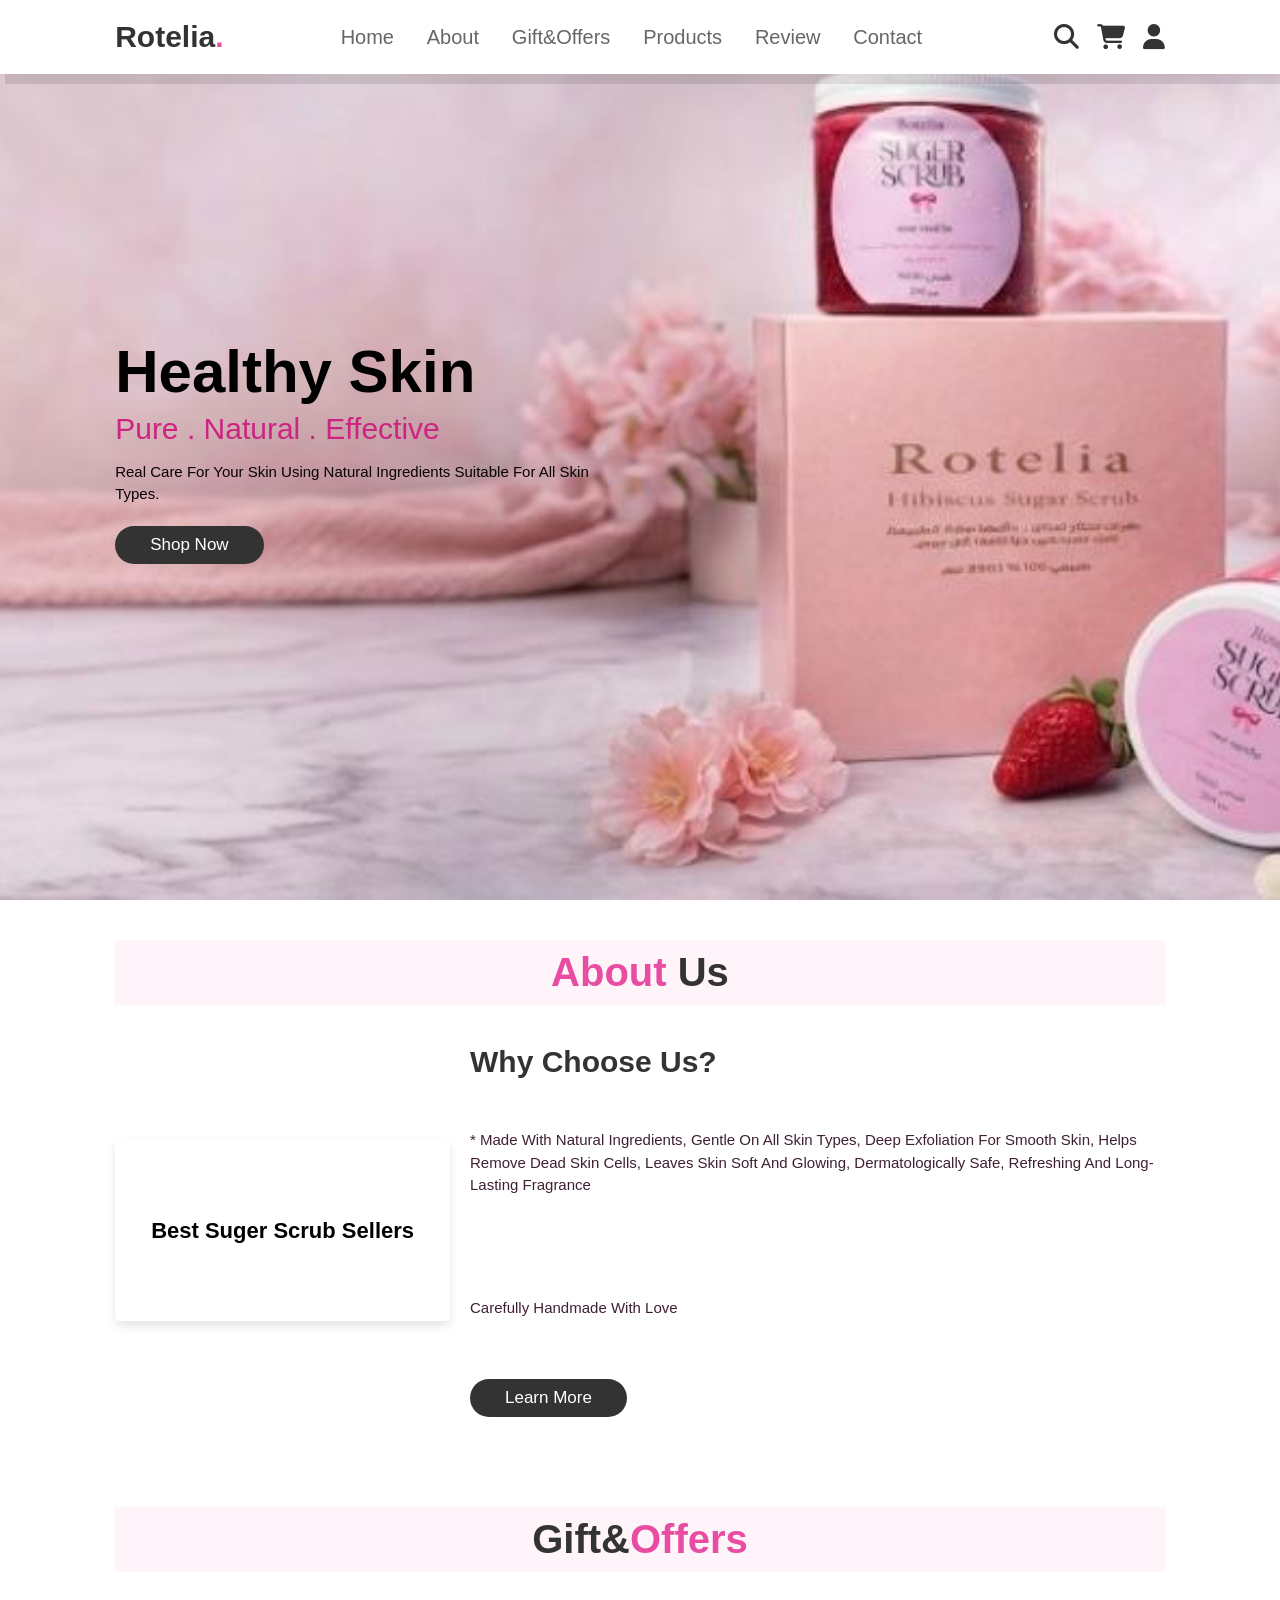
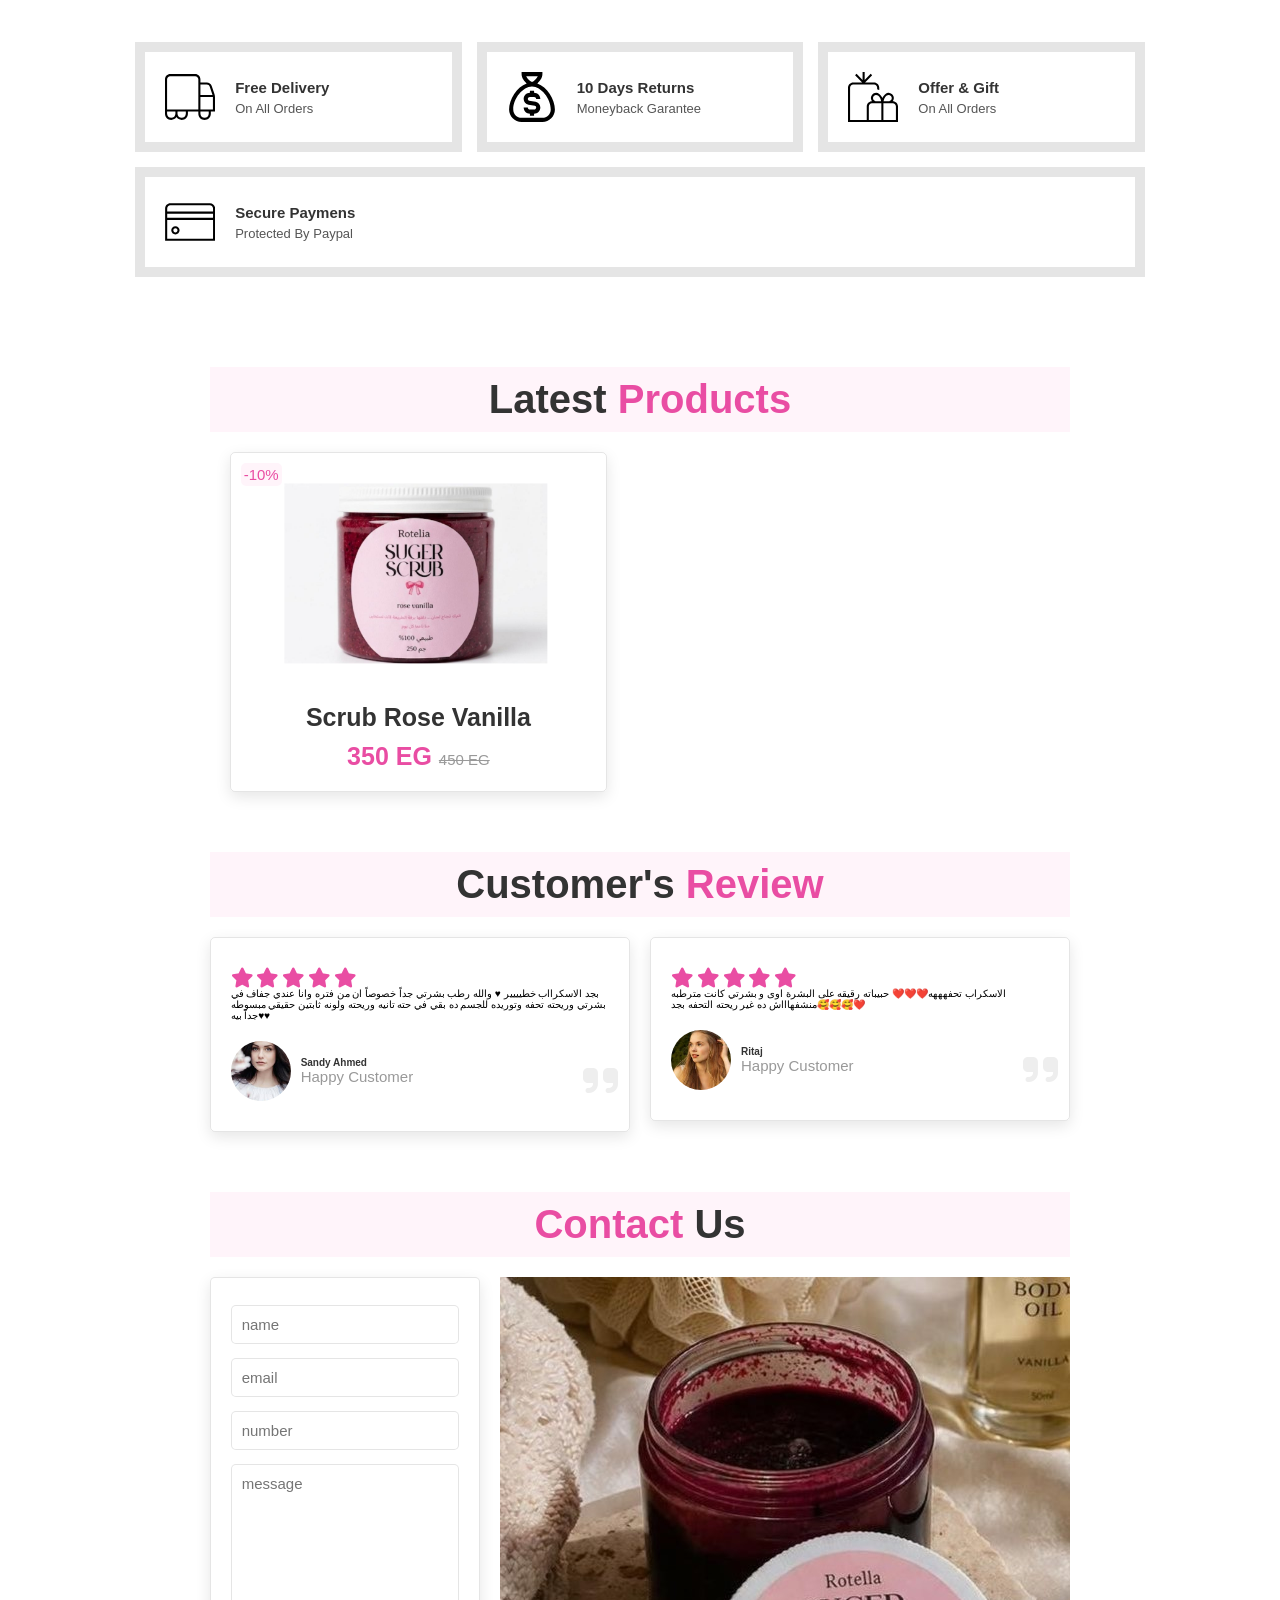
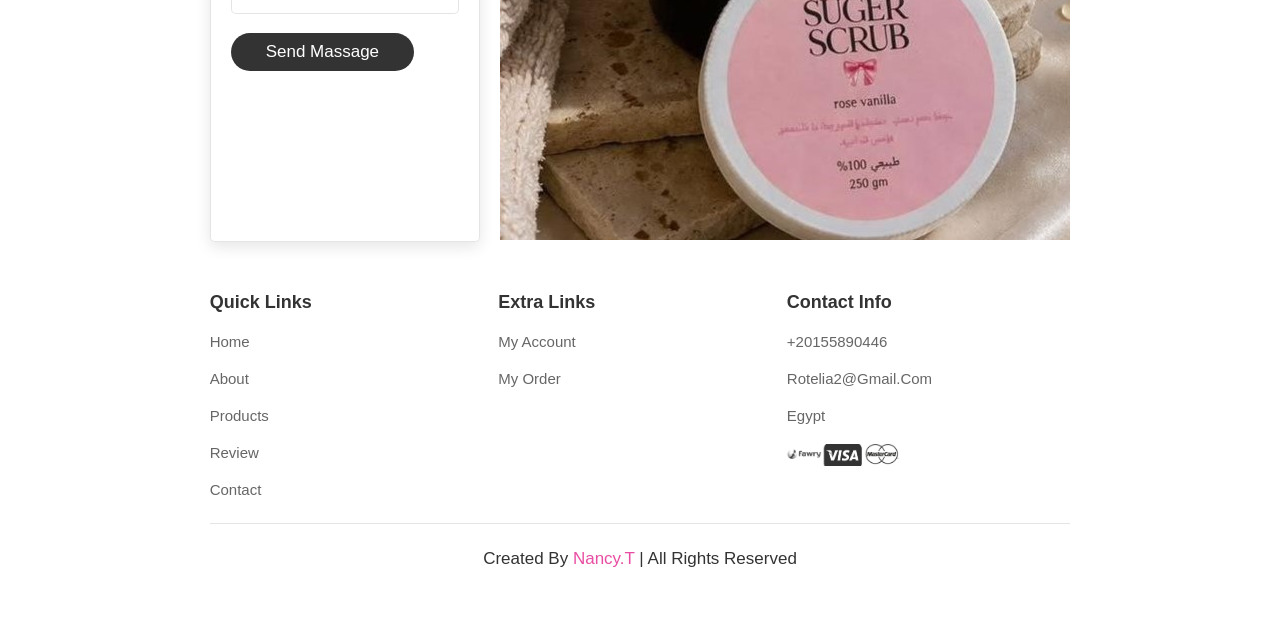
<file: index.html>
<!DOCTYPE html>
<html>
<head>
    <meta charset="UTF-8">
    <meta name="viewport" content="width=device-width,initial-scale=1.0">
    <title>Rotelia</title>
    <link rel="stylesheet" href="styles.css">
    <title>Complete responsive skincare website design tutorial</title>
           <!-- font awesome cdn link  -->
    <link rel="stylesheet" href="https://cdnjs.cloudflare.com/ajax/libs/font-awesome/6.5.0/css/all.min.css">

</head>
<body>
    <!-- header section starts -->
<header>

    <input type="checkbox" name="" id="toggler">
    <label for="toggler" class="fas fa-bars"></label>


          
     <a href="#" class="logo">Rotelia<span>.</span></a>

    <nav class="navbar">
        <a href="#home">home</a>
        <a href="#about">about</a>
        <a href="#gift&offers">gift&offers</a>
        <a href="#products">products</a>
        <a href="#review">review</a>
        <a href="#contact">contact</a>
    </nav>
    <div class="icons">
        <a href="#" class="fas fa-search"></a>
        <a href="#" class="fas fa-shopping-cart"></a>
        <a href="#" class="fas fa-user"></a>
    </div>
</header>








<!-- header section ends  -->



<!-- home section starts -->

<section class="home" id="home">
    
    <div class="content">
        <h3>healthy skin</h3>
        <span>pure . natural . effective</span>
        <p>Real care for your skin using natural ingredients suitable for all skin types.</p>
            <a href="#" class="btn">shop now</a>
        
    </div>
</section>       
    <!-- home section ends -->

    <!-- about section starts -->

    <section class="about" id="about">
        
        <h1 class="heading"> <span> about </span> us </h1>
        <div class="row">

        <div class="video-container">
            <video src="WhatsApp Video 2026-04-30 at 11.26.45 PM (1).mp4" loop autoplay muted></video>
            <h3>best suger scrub sellers</h3>
        </div>

        <div class="content">
            <h3>why choose us?</h3>
                    <p>* Made with natural ingredients,
                        Gentle on all skin types, 
                        Deep exfoliation for smooth skin,
                        Helps remove dead skin cells,
                        Leaves skin soft and glowing,
                        Dermatologically safe,
                        Refreshing and long-lasting fragrance</p>
                    <p>Carefully handmade with love</p>
                    <a href="#" class="btn">learn more</a>
        </div>
        </div>

    </section>

    <!-- about section ends -->

    <!-- icons section starts -->
    <section class="offers" id="gift&offers">
    <h1 class="heading"> gift&<span>offers</span> </h1>

    <section class="icons-container">
        <div class="icons">
            <img src="truck-moving.svg" alt="" width="50">
            <div class="info">
                <h3>free delivery</h3>
                <span>on all orders</span>
            </div>
        </div>

        
        <div class="icons">
            <img src="sack-dollar.svg" alt="" width="50">
            <div class="info">
                <h3>10 days returns</h3>
                <span>moneyback garantee</span>
            </div>
        </div>

        
        <div class="icons">
            <img src="gifts (1).svg" alt="" width="50">
            <div class="info">
                <h3>offer & gift</h3>
                <span>on all orders</span>
            </div>
        </div>


        <div class="icons">
            <img src="credit-card.svg" alt="" width="50">
            <div class="info">
                <h3>secure paymens</h3>
                <span>protected by paypal</span>
            </div>
        </div>

    </section>


 <!-- icons section ends -->

 <!-- prodcuts section starts -->

 <section class="products" id="products">
    <h1 class="heading"> latest <span>products</span></h1>
    <div class="box-container">

        <div class="box">
            <span class="discount">-10%</span>
            <div class="icon-box">
                <img src="(112).jpeg" alt="" class="img1">
                <img src="WhatsApp Image 2026-04-29 at 9.10.22 PM (1).jpeg" alt="" class="img2">
                <div class="icons">
                    <a href="#" class="cart-btn">add to cart</a>
                    <a href="#" class="fas fa-share"></a>
                </div>
            </div>
            <div class="content">
                <h3>scrub rose vanilla</h3>
                <div class="price">350 EG <span>450 EG</span></div>
            </div>
        </div>
    </div>
 </section>
 <!-- prodcuts section ends -->

 <!-- review section starts -->

 <section class="review" id="review">
    <h1 class="heading">customer's <span>review</span></h1>

    <div class="box-container">
        <div class="box">
            <div class="stars">
                <i class="fas fa-star"></i>
                <i class="fas fa-star"></i>
                <i class="fas fa-star"></i>
                <i class="fas fa-star"></i>
                <i class="fas fa-star"></i>
            </div>
            <p>بجد الاسكرااب خطيييير
                 ♥️ والله رطب بشرتي جداً خصوصاً ان من فتره وانا عندي جفاف في بشرتي 
                 وريحته تحفه وتوريده للجسم ده بقي في حته تانيه وريحته ولونه ثابتين 
                 حقيقي مبسوطه جداً بيه♥️♥️</p>
                 <div class="user">
                    <img src="images.jpg" alt="">
                 <div class="user-info">
                    <h3>sandy ahmed</h3>
                    <span>happy customer</span>
                 </div>
                 </div>
                 <span class="fas fa-quote-right"></span>
        </div>

        <div class="box-conta">
        <div class="box">
            <div class="stars">
                <i class="fas fa-star"></i>
                <i class="fas fa-star"></i>
                <i class="fas fa-star"></i>
                <i class="fas fa-star"></i>
                <i class="fas fa-star"></i>
            </div>
            <p>الاسكراب تحفهههه❤️❤️❤️
                 حبيباته رقيقه على البشرة اوى و بشرتي كانت مترطبه منشفهاااش
                  ده غير ريحته التحفه بجد🥰🥰🥰❤️</p>
                 <div class="user">
                    <img src="2666.jpg" alt="">
                 <div class="user-info">
                    <h3>ritaj</h3>
                    <span>happy customer</span>
                 </div>
                 </div>
                 <span class="fas fa-quote-right"></span>
        </div>
    </div>
 </section>

 <!-- review section ends -->


<!-- contact section starts -->
 <section class="contact" id="contact">
    
    <h1 class="heading"> <span> contact </span> us </h1>

    <div class="row">

        <form action="">
            <input type="text" placeholder="name" class="box">
            <input type="email" placeholder="email" class="box">
            <input type="number" placeholder="number" class="box">
            <textarea name="" class="box" placeholder="message" id="" cols="30" rows="10"></textarea>
            <input type="submit" value="send massage" class="btn">
        </form>

        <div class="Image">
            <img src="WhatsApp Image 2026-05-05 at 6.51.35 AM.jpeg" alt="">
        </div>
    </div>
 </section>


 <!-- contact section ends -->

 <!-- footer section starts -->

  <section class="footer">

    <div class="box-container">

        <div class="box">
            <h3>quick links</h3>
            <a href="#">home</a>
            <a href="#">about</a>
            <a href="#">products</a>
            <a href="#">review</a>
            <a href="#">contact</a>
        </div>

        <div class="box">
            <h3>extra links</h3>
            <a href="#">my account</a>
            <a href="#">my order</a>
        </div>

        <div class="box">
            <h3>contact info</h3>
            <a href="#">+20155890446</a>
            <a href="#">rotelia2@gmail.com</a>
            <a href="#">egypt</a>
            <img src="WhatsApp Image 2026-05-03 at 7.07.06 PM.jpeg" alt="">
        </div>
    </div>

    <div class="credit">created by <span>nancy.t</span> | all rights reserved</div>

  </section>
  <!-- footer decyion ends -->









    









</body>
</html>
</file>
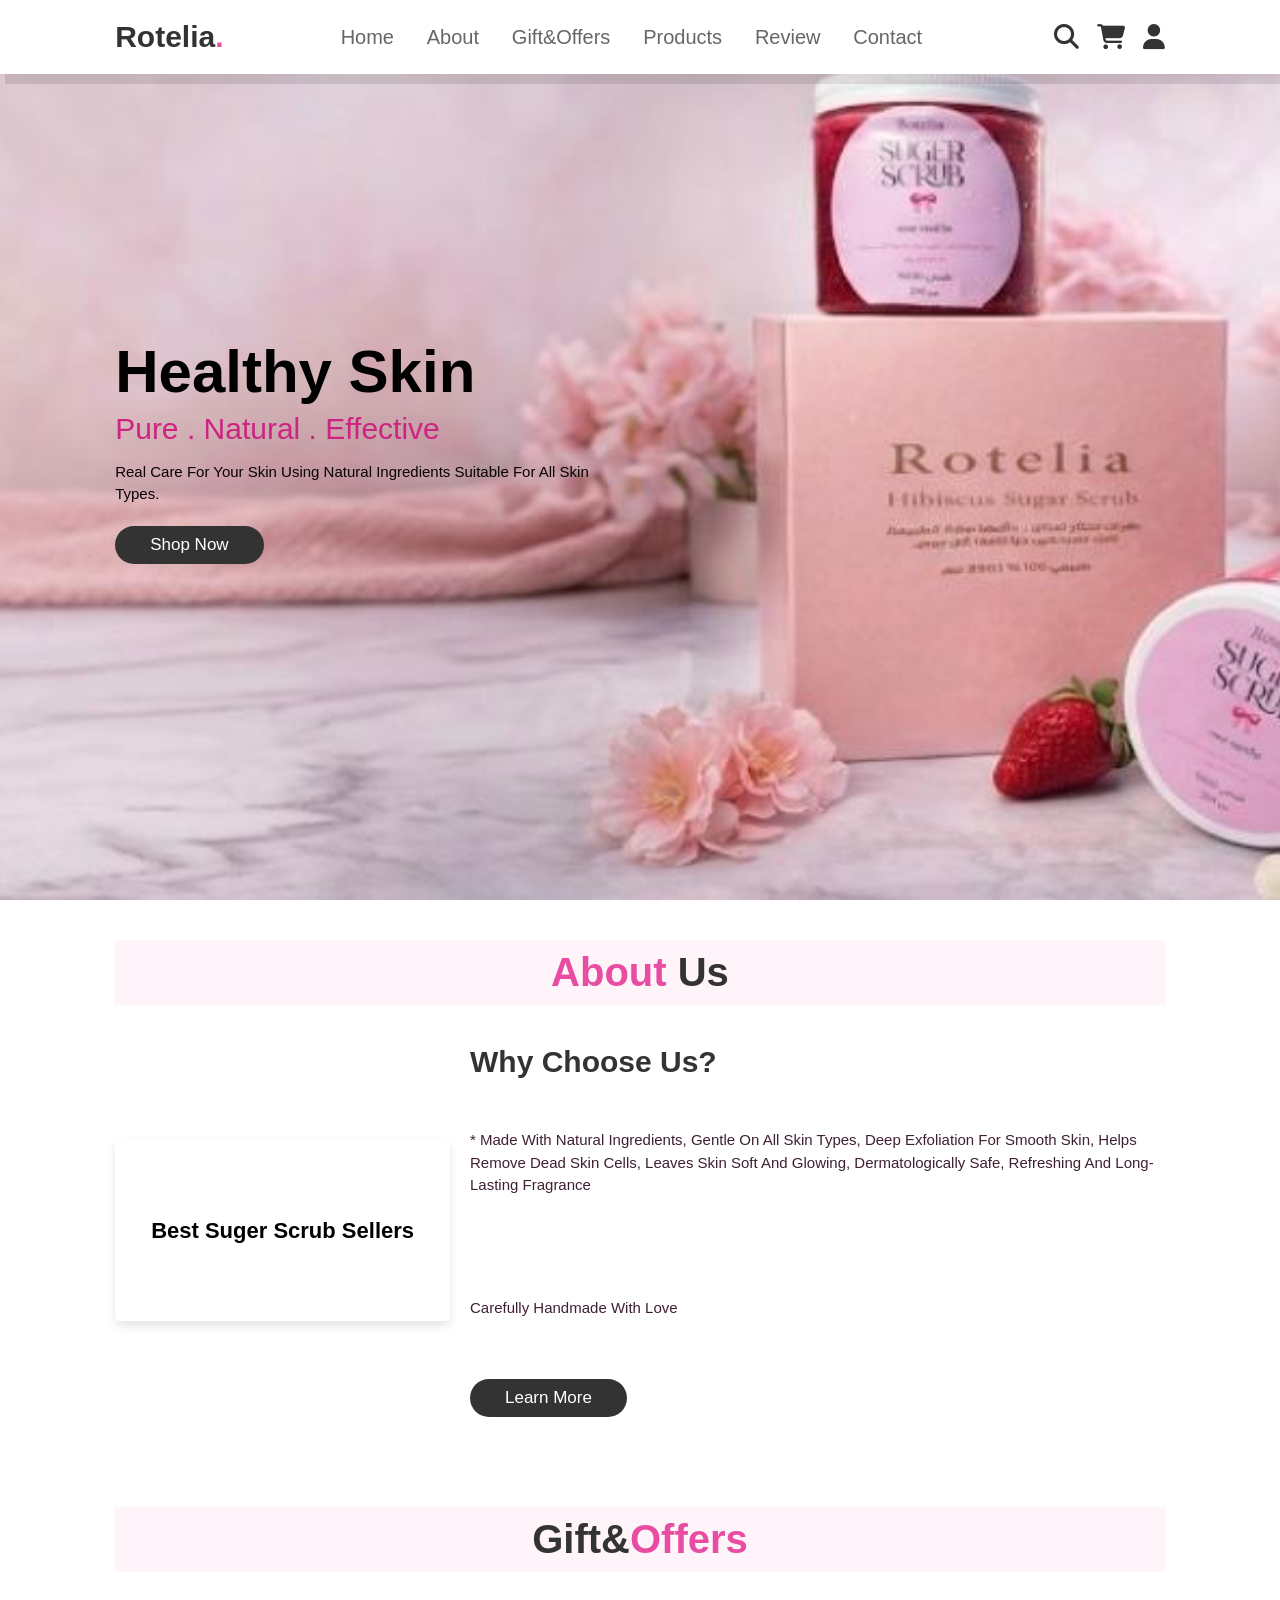
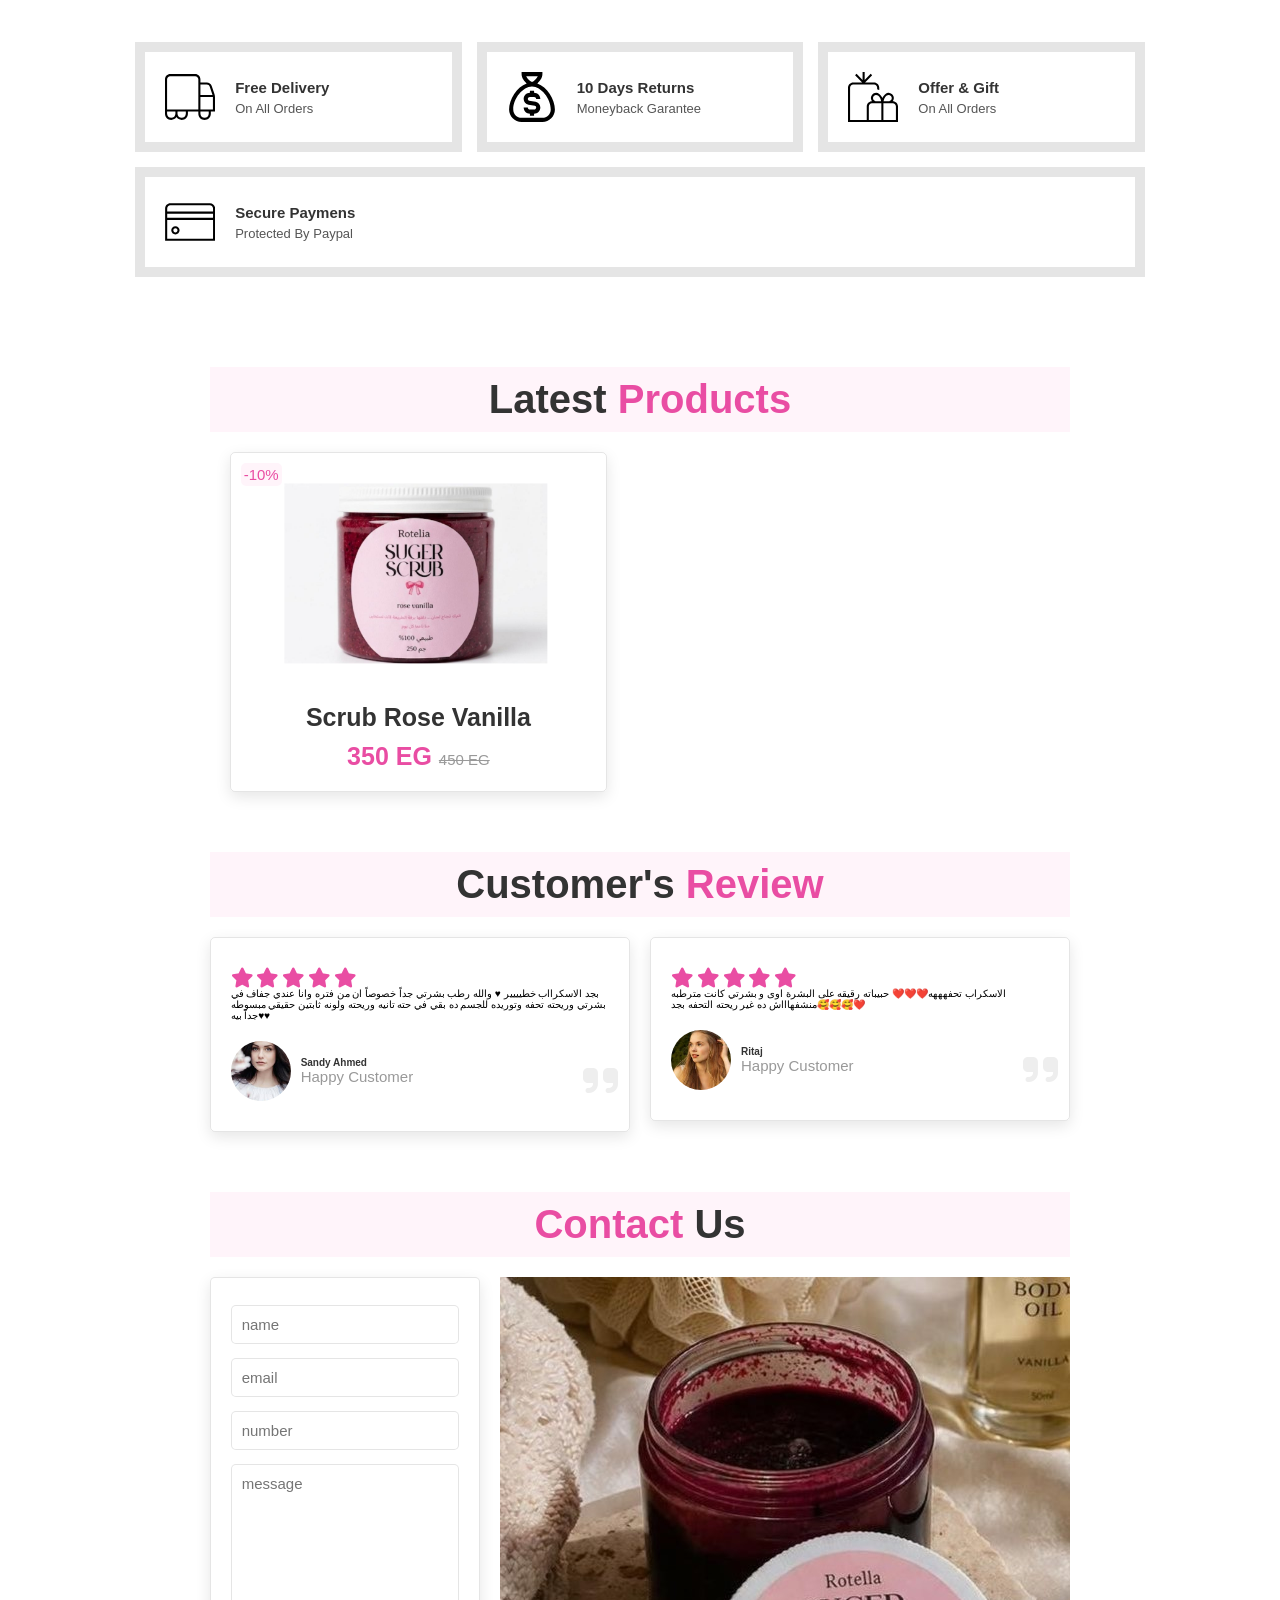
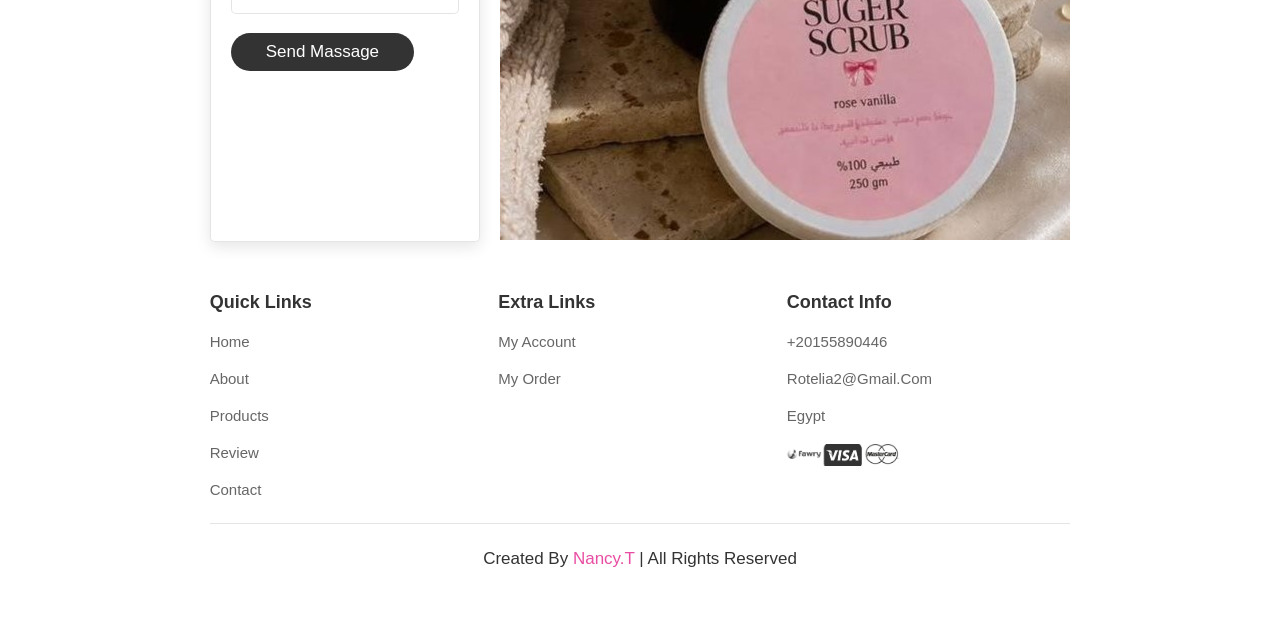
<file: project4.html>
<!DOCTYPE html>
<html>
<head>
    <meta charset="UTF-8">
    <meta name="viewport" content="width=device-width,initial-scale=1.0">
    <title>Rotelia</title>
    <link rel="stylesheet" href="project4.css">
    <title>Complete responsive skincare website design tutorial</title>
           <!-- font awesome cdn link  -->
    <link rel="stylesheet" href="https://cdnjs.cloudflare.com/ajax/libs/font-awesome/6.5.0/css/all.min.css">

</head>
<body>
    <!-- header section starts -->
<header>

    <input type="checkbox" name="" id="toggler">
    <label for="toggler" class="fas fa-bars"></label>


          
     <a href="#" class="logo">Rotelia<span>.</span></a>

    <nav class="navbar">
        <a href="#home">home</a>
        <a href="#about">about</a>
        <a href="#gift&offers">gift&offers</a>
        <a href="#products">products</a>
        <a href="#review">review</a>
        <a href="#contact">contact</a>
    </nav>
    <div class="icons">
        <a href="#" class="fas fa-search"></a>
        <a href="#" class="fas fa-shopping-cart"></a>
        <a href="#" class="fas fa-user"></a>
    </div>
</header>








<!-- header section ends  -->



<!-- home section starts -->

<section class="home" id="home">
    
    <div class="content">
        <h3>healthy skin</h3>
        <span>pure . natural . effective</span>
        <p>Real care for your skin using natural ingredients suitable for all skin types.</p>
            <a href="#" class="btn">shop now</a>
        
    </div>
</section>       
    <!-- home section ends -->

    <!-- about section starts -->

    <section class="about" id="about">
        
        <h1 class="heading"> <span> about </span> us </h1>
        <div class="row">

        <div class="video-container">
            <video src="WhatsApp Video 2026-04-30 at 11.26.45 PM (1).mp4" loop autoplay muted></video>
            <h3>best suger scrub sellers</h3>
        </div>

        <div class="content">
            <h3>why choose us?</h3>
                    <p>* Made with natural ingredients,
                        Gentle on all skin types, 
                        Deep exfoliation for smooth skin,
                        Helps remove dead skin cells,
                        Leaves skin soft and glowing,
                        Dermatologically safe,
                        Refreshing and long-lasting fragrance</p>
                    <p>Carefully handmade with love</p>
                    <a href="#" class="btn">learn more</a>
        </div>
        </div>

    </section>

    <!-- about section ends -->

    <!-- icons section starts -->
    <section class="offers" id="gift&offers">
    <h1 class="heading"> gift&<span>offers</span> </h1>

    <section class="icons-container">
        <div class="icons">
            <img src="truck-moving.svg" alt="" width="50">
            <div class="info">
                <h3>free delivery</h3>
                <span>on all orders</span>
            </div>
        </div>

        
        <div class="icons">
            <img src="sack-dollar.svg" alt="" width="50">
            <div class="info">
                <h3>10 days returns</h3>
                <span>moneyback garantee</span>
            </div>
        </div>

        
        <div class="icons">
            <img src="gifts (1).svg" alt="" width="50">
            <div class="info">
                <h3>offer & gift</h3>
                <span>on all orders</span>
            </div>
        </div>


        <div class="icons">
            <img src="credit-card.svg" alt="" width="50">
            <div class="info">
                <h3>secure paymens</h3>
                <span>protected by paypal</span>
            </div>
        </div>

    </section>


 <!-- icons section ends -->

 <!-- prodcuts section starts -->

 <section class="products" id="products">
    <h1 class="heading"> latest <span>products</span></h1>
    <div class="box-container">

        <div class="box">
            <span class="discount">-10%</span>
            <div class="icon-box">
                <img src="(112).jpeg" alt="" class="img1">
                <img src="WhatsApp Image 2026-04-29 at 9.10.22 PM (1).jpeg" alt="" class="img2">
                <div class="icons">
                    <a href="#" class="cart-btn">add to cart</a>
                    <a href="#" class="fas fa-share"></a>
                </div>
            </div>
            <div class="content">
                <h3>scrub rose vanilla</h3>
                <div class="price">350 EG <span>450 EG</span></div>
            </div>
        </div>
    </div>
 </section>
 <!-- prodcuts section ends -->

 <!-- review section starts -->

 <section class="review" id="review">
    <h1 class="heading">customer's <span>review</span></h1>

    <div class="box-container">
        <div class="box">
            <div class="stars">
                <i class="fas fa-star"></i>
                <i class="fas fa-star"></i>
                <i class="fas fa-star"></i>
                <i class="fas fa-star"></i>
                <i class="fas fa-star"></i>
            </div>
            <p>بجد الاسكرااب خطيييير
                 ♥️ والله رطب بشرتي جداً خصوصاً ان من فتره وانا عندي جفاف في بشرتي 
                 وريحته تحفه وتوريده للجسم ده بقي في حته تانيه وريحته ولونه ثابتين 
                 حقيقي مبسوطه جداً بيه♥️♥️</p>
                 <div class="user">
                    <img src="images.jpg" alt="">
                 <div class="user-info">
                    <h3>sandy ahmed</h3>
                    <span>happy customer</span>
                 </div>
                 </div>
                 <span class="fas fa-quote-right"></span>
        </div>

        <div class="box-conta">
        <div class="box">
            <div class="stars">
                <i class="fas fa-star"></i>
                <i class="fas fa-star"></i>
                <i class="fas fa-star"></i>
                <i class="fas fa-star"></i>
                <i class="fas fa-star"></i>
            </div>
            <p>الاسكراب تحفهههه❤️❤️❤️
                 حبيباته رقيقه على البشرة اوى و بشرتي كانت مترطبه منشفهاااش
                  ده غير ريحته التحفه بجد🥰🥰🥰❤️</p>
                 <div class="user">
                    <img src="2666.jpg" alt="">
                 <div class="user-info">
                    <h3>ritaj</h3>
                    <span>happy customer</span>
                 </div>
                 </div>
                 <span class="fas fa-quote-right"></span>
        </div>
    </div>
 </section>

 <!-- review section ends -->


<!-- contact section starts -->
 <section class="contact" id="contact">
    
    <h1 class="heading"> <span> contact </span> us </h1>

    <div class="row">

        <form action="">
            <input type="text" placeholder="name" class="box">
            <input type="email" placeholder="email" class="box">
            <input type="number" placeholder="number" class="box">
            <textarea name="" class="box" placeholder="message" id="" cols="30" rows="10"></textarea>
            <input type="submit" value="send massage" class="btn">
        </form>

        <div class="Image">
            <img src="WhatsApp Image 2026-05-05 at 6.51.35 AM.jpeg" alt="">
        </div>
    </div>
 </section>


 <!-- contact section ends -->

 <!-- footer section starts -->

  <section class="footer">

    <div class="box-container">

        <div class="box">
            <h3>quick links</h3>
            <a href="#">home</a>
            <a href="#">about</a>
            <a href="#">products</a>
            <a href="#">review</a>
            <a href="#">contact</a>
        </div>

        <div class="box">
            <h3>extra links</h3>
            <a href="#">my account</a>
            <a href="#">my order</a>
        </div>

        <div class="box">
            <h3>contact info</h3>
            <a href="#">+20155890446</a>
            <a href="#">rotelia2@gmail.com</a>
            <a href="#">egypt</a>
            <img src="WhatsApp Image 2026-05-03 at 7.07.06 PM.jpeg" alt="">
        </div>
    </div>

    <div class="credit">created by <span>nancy.t</span> | all rights reserved</div>

  </section>
  <!-- footer decyion ends -->









    









</body>
</html>
</file>
<file: styles.css>
:root{
    --pink:#e94da3; 
}


*{
    margin:0; padding:0;
    box-sizing: border-box;
    font-family: Verdana, Geneva, Tahoma, sans-serif;
    outline:none; border:none;
    text-decoration: none;
    text-transform: capitalize;
    transition: .2s linear;

}

html{
    font-size: 62.5%;
    scroll-behavior: smooth;
    scroll-padding-top: 6rem;
    overflow-x: hidden;
}

section{
    padding: 2rem 9%;
}

.heading{
    text-align: center;
    font-size: 4rem;
    color: #333;
    padding: 1rem;
    margin: 2rem 0;
    background: rgba(255, 51, 153, .05);
}

.heading span{
    color: var(--pink);
}
.btn{
    display: inline-block;
    margin-top: 1rem;
    border-radius: 5rem;
    background: #333;
    color: #fff;
    padding: .9rem 3.5rem;
    cursor: pointer;
    font-size: 1.7rem;
}

.btn:hover{
    background: var(--pink);
}

header{
    position: fixed;
    top:0; left: 0; right: 0; 
    background: #fff;
    padding:2rem 9%;
    display: flex;
    align-items: center;
    justify-content: space-between;
    z-index: 1000;
    box-shadow: 0.5rem 1rem rgba(0,0,0,.1);
}
 header .logo{
    font-size: 3rem;
    color: #333;
    font-weight: bolder;
 }

 header .logo span{
    color: var(--pink);
 }

 header .navbar a{
    font-size: 2rem;
    padding: 0 1.5rem;
    color: #666;
 }

 header .navbar a:hover{
    color: var(--pink);
 }

 header .icons a{
    font-size: 2.5rem;
    color: #333;
    margin-left: 1.5rem;
 }

 header .icons a:hover{
    color: var(--pink);
 }

 header #toggler{
    display: none;
 }

 header .fa-bars{
    font-size: 3rem;
    color: #333;
    border-radius: .5rem;
    padding: .5rem 1.5rem;
    cursor: pointer;
    /* border: .5rem solid rgba(0,0,0,.3); */
    display: none;

 }


 .home{
    display: flex;
    align-items: center;
    min-height: 100vh;
    background:url(888.jpeg) no-repeat;
    background-size: cover;
    background-position: center;
 }

 .home .content{
    max-width: 50rem;
 }

 .home .content h3{
    font-size: 6rem;
    color:black;
 }

 .home .content span{
    font-size: 3rem;
    color:#cc2480;
    padding: 1rem 0;
    line-height: 1.5;
 }

 .home .content p{
    font-size: 1.5rem;
    color:#080105;
    padding: 1rem 0;
    line-height: 1.5;

 }

 .about .row{
    display:flex;
    align-items: center;
    gap: 2rem;
    flex-wrap: wrap;
    padding: 2rem 0;
    padding-bottom: 3rem;
 }
 .about .row .video-container{
    flex:1 1 4rem;
    position: relative;
 }

 .about .row .video-container video{
    width: 100%;
    border:1.5rem solid #fff;
    border-radius: .5rem;
    box-shadow: 0 .5rem 1rem rgba(0,0,0,.1);
    height: 100%;
    object-fit: cover;
 }

 .about .row .content{
   flex: 1 1 40rem;
 }

 .about .row .video-container h3{
    position: absolute;
    top: 50%; transform: translateY(-50%);
    font-size: 2.2rem;
    background: #fff;
    width: 100%;
    padding: 1rem 2rem;
    text-align: center;
    mix-blend-mode: screen;

 }

 .about .row .content h3{
    font-size: 3rem;
    color: #333;
 }

 .about .row .content p{
    font-size: 1.5rem;
    color: #3f2032;
    padding: 5rem 0;
    line-height: 1.5;
 }

 .offers .heading span{
   color: var(--pink);

 }

 .icons-container{
    background: #fff;
    display: flex;
    flex-wrap: wrap;
    gap: 1.5rem;
    padding: 5rem 2rem;
    /* padding-bottom: 5rem; */
    justify-content: space-between;
 }

 .icons-container .icons{
    background: #fff;
    border: 1rem solid rgba(0,0,0,.1);
    padding: 2rem;
    display: flex;
    align-items: center;
    flex: 1 1 25rem;
 }

 .icons-container .icons img{
    height: 5rem;
    margin-right: 2rem;
 }

 .icons-container .icons h3{
    color: #333;
    padding-bottom: .5rem;
    font-size: 1.5rem;
 }

 .icons-container .icons span{
    color: #555;
    font-size: 1.3rem;
    
 }

.products .box-container{
   display: flex;
   flex-wrap: wrap;
   gap: 3rem;
   width: 52%;
   height: 40%;
   padding-right: 5rem;
   padding-left: 2rem;
}
 
.products .box-container .box{
   flex: 1 1 30rem;
   box-shadow: 0 .5rem 1.5rem rgba(0,0,0,.1);
   border-radius: .5rem;
   border: .1rem solid rgba(0,0,0,.1);
   position: relative;
}

.products .box-container .box .discount{
   position: absolute;
   top: 1rem; left: 1rem;
   padding: .3rem .3rem;
   font-size: 1.5rem;
   color: var(--pink);
   background: rgba(255, 51, 153, .05);
   z-index: 1;
   border-radius: .5rem;
}

.products .box-container .box .icon-box{
   position: relative;
   width: 100%;
   height: 230px;
   display: flex;
   align-items: center;
   justify-content: center;
   overflow: hidden;
   text-align: center;
   padding: 0;

}

.products .box-container .box .icon-box img{
   position: absolute;
   width: 70%;
   height: auto;
   transform: translate(-1%, 3%);
   
}

.products .box-container .box .icon-box .img1{
   opacity: 1;
}
.products .box-container .box .icon-box .img2{
   opacity: 0;
}

.products .box-container .box .icon-box:hover .img1{
   opacity: 0;
}
.products .box-container .box .icon-box:hover .img2{
   opacity: 1;
}

 
.products .box-container .box:hover  .img{
   transform: scale(1.1);
}

.products .box-container .box .icon-box .icons{
   position: absolute;
   bottom: -7rem; left: 0; right: 0;
   display: flex;
}

.products .box-container .box:hover .icon-box .icons{
   bottom: 0; 
}

.products .box-container .box .icon-box .icons a{
   height: 4rem;
   line-height: 4rem;
   font-size: 1.6rem;
   width: 50%;
   background: var(--pink);
   color: #fff;
}

.products .box-container .box .icon-box .icons .cart-btn{
   border-left: .1rem solid #fff7;
   border-right: .1rem solid #fff7;
   width: 100%;
}

.products .box-container .box .icon-box .icons a:hover{
   background: #333;
}

.products .box-container .box .content{
   padding: 2rem;
   text-align: center;
}

.products .box-container .box .content h3{
   font-size: 2.5rem;
   color: #333;
}

.products .box-container .box .content .price{
   font-size: 2.5rem;
   color: var(--pink);
   font-weight: bolder;
   padding-top: 1rem;

}

.products .box-container .box .content .price span{
   font-size: 1.5rem;
   color: #999;
   font-weight: lighter;
   text-decoration: line-through;
   
}

.review .box-container{
   display: grid;
   flex-wrap: wrap;
   gap: 2rem;
   grid-template-columns: repeat(2, 1fr);
}

.review .box-container .box{
   flex: 1 1 30rem;
   box-shadow: 0 .5rem 1.5rem rgba(0,0,0,.1);
   border-radius: .5rem;
   padding: 3rem 2rem;
   position: relative;
   max-width: 100%;
   border: .1rem solid rgba(0,0,0,.1);

}

.review .box-container .box  .fa-quote-right{
   position: absolute;
   bottom: 3rem; right: 1rem;
   font-size: 4rem;
   color: #eee;
}

.review .box-container .box .stars i{
   color: var(--pink);
   font-size: 2rem;
}

.review .box-container .box .stars p{
   color: #999;
   font-size: 1.5rem;
   line-height: 1.5rem;
   padding-top: 2rem;
   
}
.review .box-container .box .user{
   display: flex;
   align-items: center;
   padding-top: 2rem;
}

.review .box-container .box .user img{
   height: 6rem;
   width: 6rem;
   border-radius: 50%;
   object-fit: cover;
   margin-right: 1rem;
}

.review .box-container .box .user h3{
   font-size: 1rem;
   color: #333;
}

.review .box-container .box .user span{
   font-size: 1.5rem;
   color: #999;
}

.contact .row{
   display: flex;
   flex-wrap: nowrap;
   gap:2rem;
   /* align-items: center; */
}
 
.contact .row form{
   flex:1 1 40%;
   padding:2rem;
   box-shadow: 0 .5rem 1.5rem rgba(0,0,0,.1);
   border:.1rem solid rgba(0,0,0,.1);
   background: #fff;
   border-radius: .5rem;
}

.contact .row .image{
   flex: 1 1 40%;
}

.contact .row .image img{ 
   width: 100%;
   object-fit: cover;
   border-radius: .5rem;
}

.contact .row form .box{
   padding: 1rem;
   font-size: 1.5rem;
   color: #333;
   text-transform: none;
   border: .1rem solid rgba(0,0,0,.1);
   border-radius: .5rem;
   margin: .7rem 0;
   width: 100%;
}

.contact .row form .box:focus{
   border-color: var(--pink);
}

.contact .row form textarea{
   height: 15rem;
   resize: none;
}


.footer .box-container{
   display: flex;
   flex-wrap: wrap;
   gap:.5rem;
}

.footer .box-container .box{
   flex: 1 1 25rem;
}

.footer .box-container .box h3{
   color: #333;
   font-size: 1.8rem;
   padding: 1rem 0;
}

.footer .box-container .box a{
   display: block;
   color: #666;
   font-size: 1.5rem;
   padding: 1rem 0;
}

.footer .box-container .box a:hover{
   color: var(--pink);
   text-decoration: underline;
}

.footer .box-container .box img{
   margin-top: 1rem;
   width: 40%;
}

.footer .credit{
   text-align: center;
   padding: 1.5rem;
   margin-top: 1.5rem;
   padding-top: 2.5rem;
   font-size: 1.7rem;
   color: #333;
   border-top: .1rem solid rgba(0,0,0,.1);
}

.footer .credit span{
   color: var(--pink);
}




/* meida queries */
@media (max-width:991px){

html{ 
    font-size: 55%;
}    
   

header{
    padding: 2rem;
}

section{
    padding: 2rem;
}

.home{
    background-position: left;

}

}





@media (max-width:768px){

    header .fa-bars{
        display: block;
    }

    header .navbar{
        position: absolute;
        top:100%; left:0; right:0;
        background: #eee;
        border-top: .1rem solid rgba(0,0,0,.1);
        clip-path: polygon(0 0, 100% 0, 0 0);
        /* display: none; */
    }

    header #toggler:checked ~ .navbar{
        clip-path: polygon(0 0, 100% 0, 100% 100%, 0 100%);
        

    }


    header .navbar a{
        margin:1.5rem;
        padding:1.5rem;
        background: #fff;
        border: .1rem solid rgba(0,0,0,.1);
        display: block;
    }

    .home .content h3{
        font-size: 5rem;
    }
    
    .home .content span{
        font-size: 2.5rem;
    }

    .row{
        flex-direction: column;
    }

    .video-container .content{
        width: 100%;
    }

    .icons-container .icons h3{
    font-size: 2rem;
 }

 .icons-container .icons span{
    font-size: 1.7rem;
    
 }


   .products .box-container{
      width: 100%; 
      padding: 0 1rem;
   }

   .products .box-container .box{
      flex: 1 1 100%;
   }

   .products .box-container .box .icon-box{
      display: flex;
      justify-content: center;
      align-items: center;
   }

   .products .box-container .box .icon-box img{
      width: 75%;
      height: auto;
      position: absolute;
      top: 30%;
      left: 15%;

   }

   .products .box-container .box .icon-box .icons{
      left: 0;
      right: 0;
      bottom: -6rem;
   }

   .products .box-container .box:hover .icon-box .icons{
      bottom: 0;
   }

   .products .box-container .box .icon-box .icons a{
      flex: 1;
      font-size: 1.4rem;
   }

   .contact .row{
      display: flex;
      flex-direction: column;
      align-items: center;
   }
   .contact .row .image {
      text-align: center;
      width: 30%;
      display: flex;
   }


   .contact .row .image img{
      width: 50% !important;
      min-width: 50% !important;
      max-width: 50% !important;
      display: block;

   }

}



@media (max-width:450px){

    html{
    font-size: 50%;
}

.heading{
    font-size: 3rem;
}

}
</file>
<file: project4.css>
:root{
    --pink:#e94da3; 
}


*{
    margin:0; padding:0;
    box-sizing: border-box;
    font-family: Verdana, Geneva, Tahoma, sans-serif;
    outline:none; border:none;
    text-decoration: none;
    text-transform: capitalize;
    transition: .2s linear;

}

html{
    font-size: 62.5%;
    scroll-behavior: smooth;
    scroll-padding-top: 6rem;
    overflow-x: hidden;
}

section{
    padding: 2rem 9%;
}

.heading{
    text-align: center;
    font-size: 4rem;
    color: #333;
    padding: 1rem;
    margin: 2rem 0;
    background: rgba(255, 51, 153, .05);
}

.heading span{
    color: var(--pink);
}
.btn{
    display: inline-block;
    margin-top: 1rem;
    border-radius: 5rem;
    background: #333;
    color: #fff;
    padding: .9rem 3.5rem;
    cursor: pointer;
    font-size: 1.7rem;
}

.btn:hover{
    background: var(--pink);
}

header{
    position: fixed;
    top:0; left: 0; right: 0; 
    background: #fff;
    padding:2rem 9%;
    display: flex;
    align-items: center;
    justify-content: space-between;
    z-index: 1000;
    box-shadow: 0.5rem 1rem rgba(0,0,0,.1);
}
 header .logo{
    font-size: 3rem;
    color: #333;
    font-weight: bolder;
 }

 header .logo span{
    color: var(--pink);
 }

 header .navbar a{
    font-size: 2rem;
    padding: 0 1.5rem;
    color: #666;
 }

 header .navbar a:hover{
    color: var(--pink);
 }

 header .icons a{
    font-size: 2.5rem;
    color: #333;
    margin-left: 1.5rem;
 }

 header .icons a:hover{
    color: var(--pink);
 }

 header #toggler{
    display: none;
 }

 header .fa-bars{
    font-size: 3rem;
    color: #333;
    border-radius: .5rem;
    padding: .5rem 1.5rem;
    cursor: pointer;
    /* border: .5rem solid rgba(0,0,0,.3); */
    display: none;

 }


 .home{
    display: flex;
    align-items: center;
    min-height: 100vh;
    background:url(888.jpeg) no-repeat;
    background-size: cover;
    background-position: center;
 }

 .home .content{
    max-width: 50rem;
 }

 .home .content h3{
    font-size: 6rem;
    color:black;
 }

 .home .content span{
    font-size: 3rem;
    color:#cc2480;
    padding: 1rem 0;
    line-height: 1.5;
 }

 .home .content p{
    font-size: 1.5rem;
    color:#080105;
    padding: 1rem 0;
    line-height: 1.5;

 }

 .about .row{
    display:flex;
    align-items: center;
    gap: 2rem;
    flex-wrap: wrap;
    padding: 2rem 0;
    padding-bottom: 3rem;
 }
 .about .row .video-container{
    flex:1 1 4rem;
    position: relative;
 }

 .about .row .video-container video{
    width: 100%;
    border:1.5rem solid #fff;
    border-radius: .5rem;
    box-shadow: 0 .5rem 1rem rgba(0,0,0,.1);
    height: 100%;
    object-fit: cover;
 }

 .about .row .content{
   flex: 1 1 40rem;
 }

 .about .row .video-container h3{
    position: absolute;
    top: 50%; transform: translateY(-50%);
    font-size: 2.2rem;
    background: #fff;
    width: 100%;
    padding: 1rem 2rem;
    text-align: center;
    mix-blend-mode: screen;

 }

 .about .row .content h3{
    font-size: 3rem;
    color: #333;
 }

 .about .row .content p{
    font-size: 1.5rem;
    color: #3f2032;
    padding: 5rem 0;
    line-height: 1.5;
 }

 .offers .heading span{
   color: var(--pink);

 }

 .icons-container{
    background: #fff;
    display: flex;
    flex-wrap: wrap;
    gap: 1.5rem;
    padding: 5rem 2rem;
    /* padding-bottom: 5rem; */
    justify-content: space-between;
 }

 .icons-container .icons{
    background: #fff;
    border: 1rem solid rgba(0,0,0,.1);
    padding: 2rem;
    display: flex;
    align-items: center;
    flex: 1 1 25rem;
 }

 .icons-container .icons img{
    height: 5rem;
    margin-right: 2rem;
 }

 .icons-container .icons h3{
    color: #333;
    padding-bottom: .5rem;
    font-size: 1.5rem;
 }

 .icons-container .icons span{
    color: #555;
    font-size: 1.3rem;
    
 }

.products .box-container{
   display: flex;
   flex-wrap: wrap;
   gap: 3rem;
   width: 52%;
   height: 40%;
   padding-right: 5rem;
   padding-left: 2rem;
}
 
.products .box-container .box{
   flex: 1 1 30rem;
   box-shadow: 0 .5rem 1.5rem rgba(0,0,0,.1);
   border-radius: .5rem;
   border: .1rem solid rgba(0,0,0,.1);
   position: relative;
}

.products .box-container .box .discount{
   position: absolute;
   top: 1rem; left: 1rem;
   padding: .3rem .3rem;
   font-size: 1.5rem;
   color: var(--pink);
   background: rgba(255, 51, 153, .05);
   z-index: 1;
   border-radius: .5rem;
}

.products .box-container .box .icon-box{
   position: relative;
   width: 100%;
   height: 230px;
   display: flex;
   align-items: center;
   justify-content: center;
   overflow: hidden;
   text-align: center;
   padding: 0;

}

.products .box-container .box .icon-box img{
   position: absolute;
   width: 70%;
   height: auto;
   transform: translate(-1%, 3%);
   
}

.products .box-container .box .icon-box .img1{
   opacity: 1;
}
.products .box-container .box .icon-box .img2{
   opacity: 0;
}

.products .box-container .box .icon-box:hover .img1{
   opacity: 0;
}
.products .box-container .box .icon-box:hover .img2{
   opacity: 1;
}

 
.products .box-container .box:hover  .img{
   transform: scale(1.1);
}

.products .box-container .box .icon-box .icons{
   position: absolute;
   bottom: -7rem; left: 0; right: 0;
   display: flex;
}

.products .box-container .box:hover .icon-box .icons{
   bottom: 0; 
}

.products .box-container .box .icon-box .icons a{
   height: 4rem;
   line-height: 4rem;
   font-size: 1.6rem;
   width: 50%;
   background: var(--pink);
   color: #fff;
}

.products .box-container .box .icon-box .icons .cart-btn{
   border-left: .1rem solid #fff7;
   border-right: .1rem solid #fff7;
   width: 100%;
}

.products .box-container .box .icon-box .icons a:hover{
   background: #333;
}

.products .box-container .box .content{
   padding: 2rem;
   text-align: center;
}

.products .box-container .box .content h3{
   font-size: 2.5rem;
   color: #333;
}

.products .box-container .box .content .price{
   font-size: 2.5rem;
   color: var(--pink);
   font-weight: bolder;
   padding-top: 1rem;

}

.products .box-container .box .content .price span{
   font-size: 1.5rem;
   color: #999;
   font-weight: lighter;
   text-decoration: line-through;
   
}

.review .box-container{
   display: grid;
   flex-wrap: wrap;
   gap: 2rem;
   grid-template-columns: repeat(2, 1fr);
}

.review .box-container .box{
   flex: 1 1 30rem;
   box-shadow: 0 .5rem 1.5rem rgba(0,0,0,.1);
   border-radius: .5rem;
   padding: 3rem 2rem;
   position: relative;
   max-width: 100%;
   border: .1rem solid rgba(0,0,0,.1);

}

.review .box-container .box  .fa-quote-right{
   position: absolute;
   bottom: 3rem; right: 1rem;
   font-size: 4rem;
   color: #eee;
}

.review .box-container .box .stars i{
   color: var(--pink);
   font-size: 2rem;
}

.review .box-container .box .stars p{
   color: #999;
   font-size: 1.5rem;
   line-height: 1.5rem;
   padding-top: 2rem;
   
}
.review .box-container .box .user{
   display: flex;
   align-items: center;
   padding-top: 2rem;
}

.review .box-container .box .user img{
   height: 6rem;
   width: 6rem;
   border-radius: 50%;
   object-fit: cover;
   margin-right: 1rem;
}

.review .box-container .box .user h3{
   font-size: 1rem;
   color: #333;
}

.review .box-container .box .user span{
   font-size: 1.5rem;
   color: #999;
}

.contact .row{
   display: flex;
   flex-wrap: nowrap;
   gap:2rem;
   /* align-items: center; */
}
 
.contact .row form{
   flex:1 1 40%;
   padding:2rem;
   box-shadow: 0 .5rem 1.5rem rgba(0,0,0,.1);
   border:.1rem solid rgba(0,0,0,.1);
   background: #fff;
   border-radius: .5rem;
}

.contact .row .image{
   flex: 1 1 40%;
}

.contact .row .image img{ 
   width: 100%;
   object-fit: cover;
   border-radius: .5rem;
}

.contact .row form .box{
   padding: 1rem;
   font-size: 1.5rem;
   color: #333;
   text-transform: none;
   border: .1rem solid rgba(0,0,0,.1);
   border-radius: .5rem;
   margin: .7rem 0;
   width: 100%;
}

.contact .row form .box:focus{
   border-color: var(--pink);
}

.contact .row form textarea{
   height: 15rem;
   resize: none;
}


.footer .box-container{
   display: flex;
   flex-wrap: wrap;
   gap:.5rem;
}

.footer .box-container .box{
   flex: 1 1 25rem;
}

.footer .box-container .box h3{
   color: #333;
   font-size: 1.8rem;
   padding: 1rem 0;
}

.footer .box-container .box a{
   display: block;
   color: #666;
   font-size: 1.5rem;
   padding: 1rem 0;
}

.footer .box-container .box a:hover{
   color: var(--pink);
   text-decoration: underline;
}

.footer .box-container .box img{
   margin-top: 1rem;
   width: 40%;
}

.footer .credit{
   text-align: center;
   padding: 1.5rem;
   margin-top: 1.5rem;
   padding-top: 2.5rem;
   font-size: 1.7rem;
   color: #333;
   border-top: .1rem solid rgba(0,0,0,.1);
}

.footer .credit span{
   color: var(--pink);
}




/* meida queries */
@media (max-width:991px){

html{ 
    font-size: 55%;
}    
   

header{
    padding: 2rem;
}

section{
    padding: 2rem;
}

.home{
    background-position: left;

}

}





@media (max-width:768px){

    header .fa-bars{
        display: block;
    }

    header .navbar{
        position: absolute;
        top:100%; left:0; right:0;
        background: #eee;
        border-top: .1rem solid rgba(0,0,0,.1);
        clip-path: polygon(0 0, 100% 0, 0 0);
        /* display: none; */
    }

    header #toggler:checked ~ .navbar{
        clip-path: polygon(0 0, 100% 0, 100% 100%, 0 100%);
        

    }


    header .navbar a{
        margin:1.5rem;
        padding:1.5rem;
        background: #fff;
        border: .1rem solid rgba(0,0,0,.1);
        display: block;
    }

    .home .content h3{
        font-size: 5rem;
    }
    
    .home .content span{
        font-size: 2.5rem;
    }

    .row{
        flex-direction: column;
    }

    .video-container .content{
        width: 100%;
    }

    .icons-container .icons h3{
    font-size: 2rem;
 }

 .icons-container .icons span{
    font-size: 1.7rem;
    
 }


   .products .box-container{
      width: 100%; 
      padding: 0 1rem;
   }

   .products .box-container .box{
      flex: 1 1 100%;
   }

   .products .box-container .box .icon-box{
      display: flex;
      justify-content: center;
      align-items: center;
   }

   .products .box-container .box .icon-box img{
      width: 75%;
      height: auto;
      position: absolute;
      top: 30%;
      left: 15%;

   }

   .products .box-container .box .icon-box .icons{
      left: 0;
      right: 0;
      bottom: -6rem;
   }

   .products .box-container .box:hover .icon-box .icons{
      bottom: 0;
   }

   .products .box-container .box .icon-box .icons a{
      flex: 1;
      font-size: 1.4rem;
   }

   .contact .row{
      display: flex;
      flex-direction: column;
      align-items: center;
   }
   .contact .row .image {
      text-align: center;
      width: 30%;
      display: flex;
   }


   .contact .row .image img{
      width: 50% !important;
      min-width: 50% !important;
      max-width: 50% !important;
      display: block;

   }

}



@media (max-width:450px){

    html{
    font-size: 50%;
}

.heading{
    font-size: 3rem;
}

}
</file>
